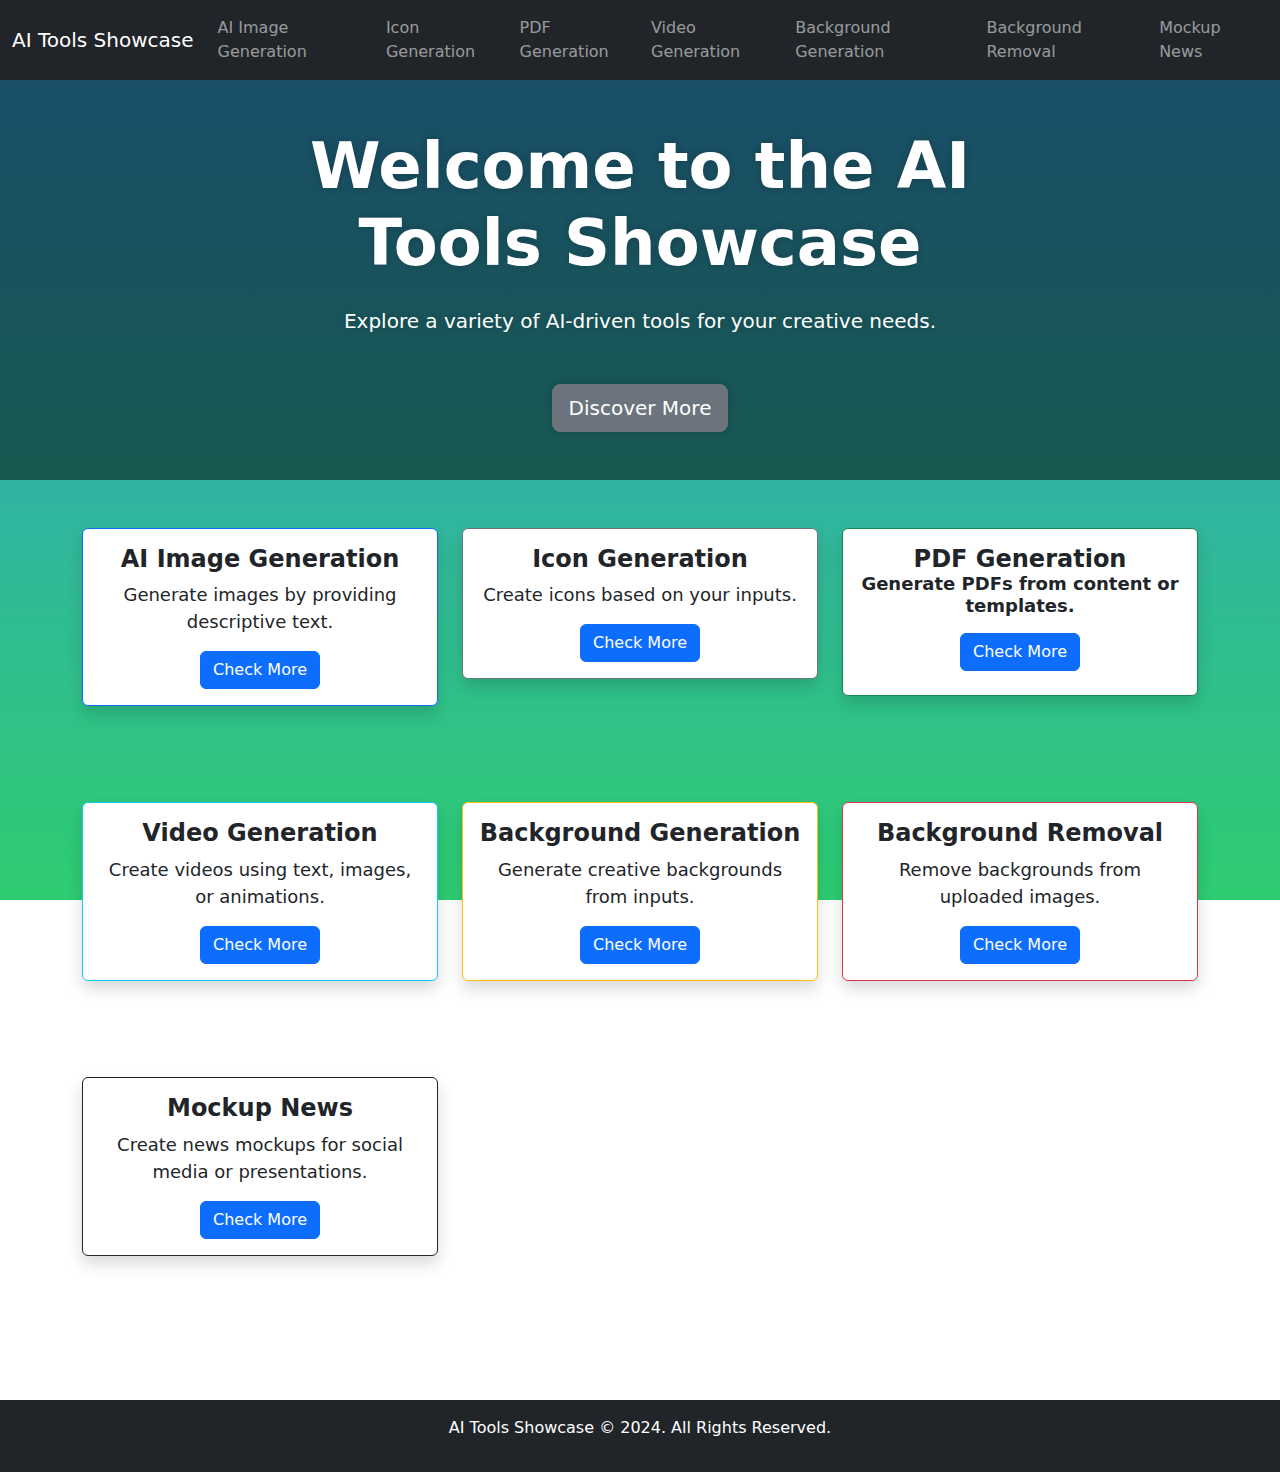
<file: index.html>
<!-- Main HTML File: index.html -->
<!DOCTYPE html>
<html lang="en">
<head>
    <meta charset="UTF-8">
    <meta name="viewport" content="width=device-width, initial-scale=1.0">
    <title>AI Tools Showcase</title>
    <link href="https://cdn.jsdelivr.net/npm/bootstrap@5.3.0/dist/css/bootstrap.min.css" rel="stylesheet">
    <link rel="stylesheet" href="styles.css">
    <style>
        body {
            background-image: linear-gradient(to bottom, #3498db, #2ecc71);
            background-attachment: fixed;
            background-size: 100% 100%;
        }
        .card {
            transition: transform 0.5s;
        }
        .card:hover {
            transform: scale(1.05);
            box-shadow: 0 0 10px rgba(0, 0, 0, 0.2);
        }
        .card-title {
            font-weight: bold;
            font-size: 24px;
        }
        .card-text {
            font-size: 18px;
        }
    </style>
</head>
<body>
    <!-- Navbar -->
    <nav class="navbar navbar-expand-lg navbar-dark bg-dark">
        <div class="container-fluid">
            <a class="navbar-brand" href="index.html">AI Tools Showcase</a>
            <button class="navbar-toggler" type="button" data-bs-toggle="collapse" data-bs-target="#navbarNav" aria-controls="navbarNav" aria-expanded="false" aria-label="Toggle navigation">
                <span class="navbar-toggler-icon"></span>
            </button>
            <div class="collapse navbar-collapse" id="navbarNav">
                <ul class="navbar-nav ms-auto">
                    <li class="nav-item">
                        <a class="nav-link" href="image-gen.html">AI Image Generation</a>
                    </li>
                    <li class="nav-item">
                        <a class="nav-link" href="icon-gen.html">Icon Generation</a>
                    </li>
                    <li class="nav-item">
                        <a class="nav-link" href="pdf-gen.html">PDF Generation</a>
                    </li>
                    <li class="nav-item">
                        <a class="nav-link" href="video-gen.html">Video Generation</a>
                    </li>
                    <li class="nav-item">
                        <a class="nav-link" href="bg-gen.html">Background Generation</a>
                    </li>
                    <li class="nav-item">
                        <a class="nav-link" href="bg-removal.html">Background Removal</a>
                    </li>
                    <li class="nav-item">
                        <a class="nav-link" href="news-mockup.html">Mockup News</a>
                    </li>
                </ul>
            </div>
        </div>
    </nav>

    <!-- Hero Section -->
<header class="bg-primary text-white text-center py-5">
    <div class="container">
        <div class="row justify-content-center">
            <div class="col-md-8">
                <h1 class="display-3 fw-bold mb-4">Welcome to the AI Tools Showcase</h1>
                <p class="lead mb-5">Explore a variety of AI-driven tools for your creative needs.</p>
                <button class="btn btn-secondary btn-lg" onclick="window.scrollTo(0, 500)">Discover More</button>
            </div>
        </div>
    </div>
    <div class="overlay"></div>
</header>

    <!-- Main Content -->
    <div class="container my-5">
        <div class="row">
            <!-- AI Image Generation Section -->
            <section id="imageGen" class="col-md-4 mb-5">
                <div class="card border border-primary shadow p-3 mb-5 bg-body rounded">
                    <h2 class="card-title text-center">AI Image Generation</h2>
                    <p class="card-text text-center">Generate images by providing descriptive text.</p>
                    <div class="text-center">
                        <button class="btn btn-primary" onclick="redirect('image-gen.html')">Check More</button>
                    </div>
                </div>
            </section>

            <!-- Icon Generation Section -->
            <section id="iconGen" class="col-md-4 mb-5">
                <div class="card border border-secondary shadow p-3 mb-5 bg-body rounded">
                    <h2 class="card-title text-center">Icon Generation</h2>
                    <p class="card-text text-center">Create icons based on your inputs.</p>
                    <div class="text-center">
                        <button class="btn btn-primary" onclick="redirect('icon-gen.html')">Check More</button>
                    </div>
                </div>
            </section>

            <!-- PDF Generation Section -->
            <section id="pdfGen" class="col-md-4 mb-5">
                <div class="card border border-success shadow p-3 mb-5 bg-body rounded">
                    <h2 class="card-title text-center">PDF Generation</h 2>
                    <p class="card-text text-center">Generate PDFs from content or templates.</p>
                    <div class="text-center">
                        <button class="btn btn-primary" onclick="redirect('pdf-gen.html')">Check More</button>
                    </div>
                </div>
            </section>

            <!-- Video Generation Section -->
            <section id="videoGen" class="col-md-4 mb-5">
                <div class="card border border-info shadow p-3 mb-5 bg-body rounded">
                    <h2 class="card-title text-center">Video Generation</h2>
                    <p class="card-text text-center">Create videos using text, images, or animations.</p>
                    <div class="text-center">
                        <button class="btn btn-primary" onclick="redirect('video-gen.html')">Check More</button>
                    </div>
                </div>
            </section>

            <!-- Background Generation Section -->
            <section id="bgGen" class="col-md-4 mb-5">
                <div class="card border border-warning shadow p-3 mb-5 bg-body rounded">
                    <h2 class="card-title text-center">Background Generation</h2>
                    <p class="card-text text-center">Generate creative backgrounds from inputs.</p>
                    <div class="text-center">
                        <button class="btn btn-primary" onclick="redirect('bg-gen.html')">Check More</button>
                    </div>
                </div>
            </section>

            <!-- Background Removal Section -->
            <section id="bgRemoval" class="col-md-4 mb-5">
                <div class="card border border-danger shadow p-3 mb-5 bg-body rounded">
                    <h2 class="card-title text-center">Background Removal</h2>
                    <p class="card-text text-center">Remove backgrounds from uploaded images.</p>
                    <div class="text-center">
                        <button class="btn btn-primary" onclick="redirect('bg-removal.html')">Check More</button>
                    </div>
                </div>
            </section>

            <!-- Mockup News Section -->
            <section id="newsMockup" class="col-md-4 mb-5">
                <div class="card border border-dark shadow p-3 mb-5 bg-body rounded">
                    <h2 class="card-title text-center">Mockup News</h2>
                    <p class="card-text text-center">Create news mockups for social media or presentations.</p>
                    <div class="text-center">
                        <button class="btn btn-primary" onclick="redirect('news-mockup.html')">Check More</button>
                    </div>
                </div>
            </section>
        </div>
    </div>

    <!-- Footer -->
    <footer class="bg-dark text-white text-center py-3">
        <p>AI Tools Showcase &copy; 2024. All Rights Reserved.</p>
    </footer>

    <script src="https://cdn.jsdelivr.net/npm/bootstrap@5.3.0/dist/js/bootstrap.bundle.min.js"></script>
    <script>
        function redirect(url) {
            window.location.href = url;
        }
    </script>
</body>
</html>
</file>
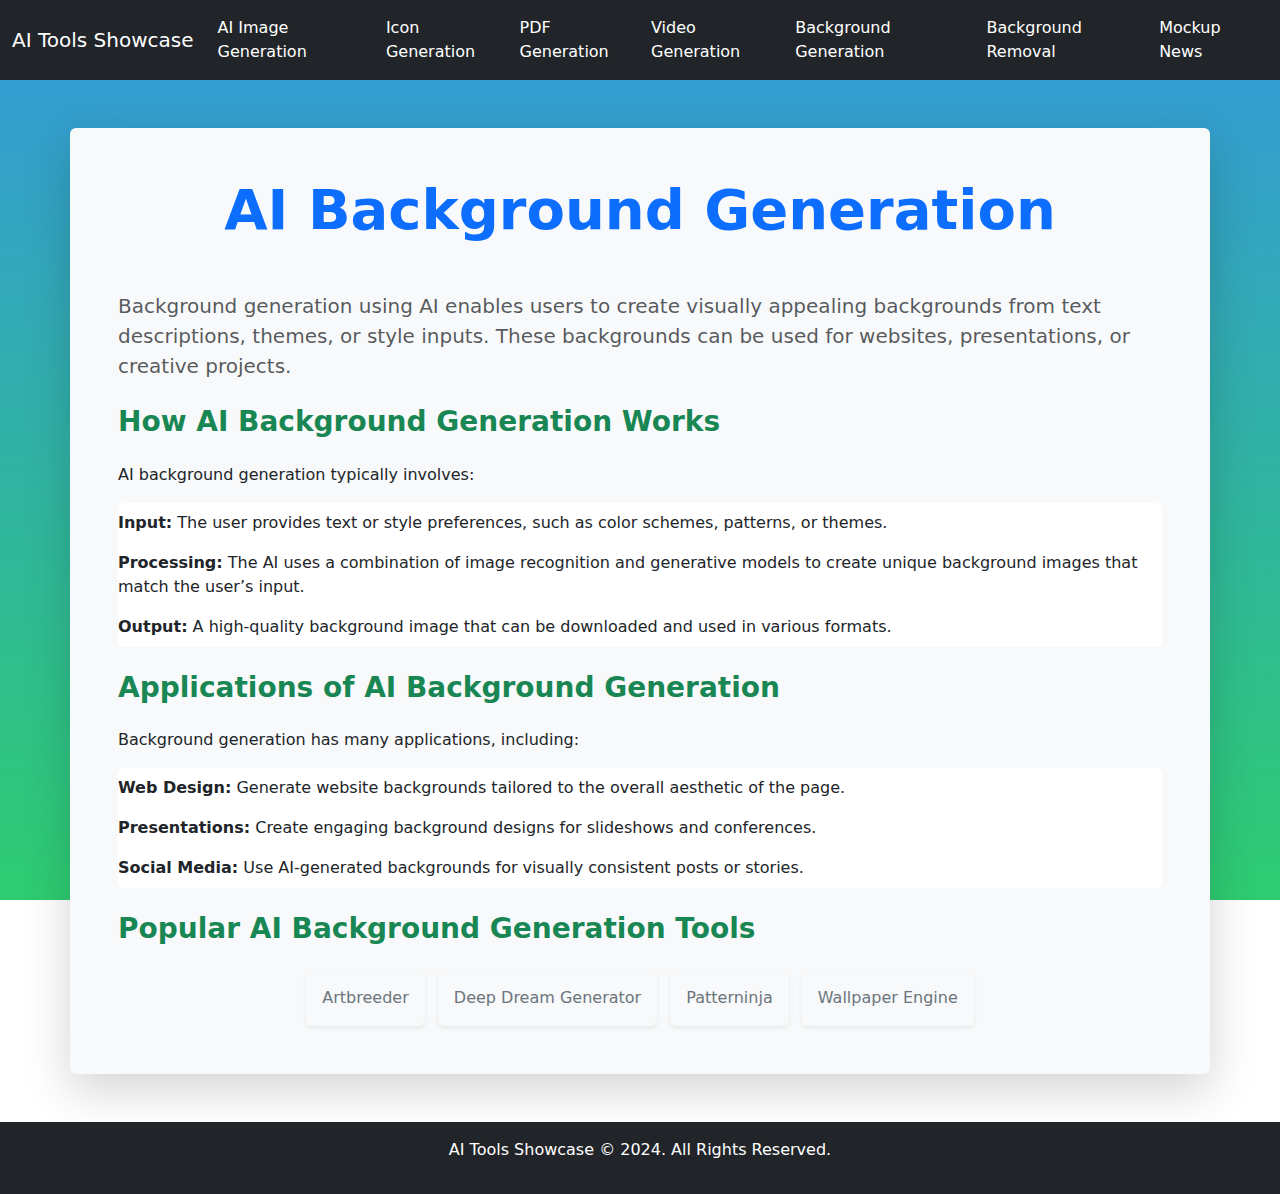
<file: bg-gen.html>
<!-- Background Generation: bg-gen.html -->
<!DOCTYPE html>
<html lang="en">
<head>
    <meta charset="UTF-8">
    <meta name="viewport" content="width=device-width, initial-scale=1.0">
    <title>Background Generation</title>
    <link href="https://cdn.jsdelivr.net/npm/bootstrap@5.3.0/dist/css/bootstrap.min.css" rel="stylesheet">
    <link rel="stylesheet" href="styles.css">
    <style>
        body {
            background-image: linear-gradient(to bottom, #3498db, #2ecc71);
            background-attachment: fixed;
            background-size: 100% 100%;
        }
        .navbar {
            background-color: #3498db;
        }
        .navbar-brand {
            color: #fff;
        }
        .navbar-brand:hover {
            color: #2ecc71;
        }
        .nav-link {
            color: #fff;
        }
        .nav-link:hover {
            color: #2ecc71;
        }
        .navbar-toggler-icon {
            background-image: url("data:image/svg+xml,%3csvg xmlns='http://www.w3.org/2000/svg' viewBox='0 0 30 30'%3e%3cpath stroke='rgba%28255, 255, 255, 0.55%29' stroke-linecap='round' stroke-miterlimit='10' stroke-width='2' d='M4 7h22M4 15h22M4 23h22'/%3e%3c/svg%3e");
        }
        footer {
            background-color: #3498db;
            color: #fff;
        }
    </style>
</head>
<body>
    <!-- Navbar -->
    <nav class="navbar navbar-expand-lg navbar-dark bg-dark">
        <div class="container-fluid">
            <a class="navbar-brand" href="index.html">AI Tools Showcase</a>
            <button class="navbar-toggler" type="button" data-bs-toggle="collapse" data-bs-target="#navbarNav" aria-controls="navbarNav" aria-expanded="false" aria-label="Toggle navigation">
                <span class="navbar-toggler-icon"></span>
            </button>
            <div class="collapse navbar-collapse" id="navbarNav">
                <ul class="navbar-nav ms-auto">
                    <li class="nav-item">
                        <a class="nav-link" href="image-gen.html">AI Image Generation</a>
                    </li>
                    <li class="nav-item">
                        <a class="nav-link" href="icon-gen.html">Icon Generation</a>
                    </li>
                    <li class="nav-item">
                        <a class="nav-link" href="pdf-gen.html">PDF Generation</a>
                    </li>
                    <li class="nav-item">
                        <a class="nav-link" href="video-gen.html">Video Generation</a>
                    </li>
                    <li class="nav-item">
                        <a class="nav-link" href="bg-gen.html">Background Generation</a>
                    </li>
                    <li class="nav-item">
                        <a class="nav-link" href="bg-removal.html">Background Removal</a>
                    </li>
                    <li class="nav-item">
                        <a class="nav-link" href="news-mockup.html">Mockup News</a>
                    </li>
                </ul>
            </div>
        </div>
    </nav>

   <!-- Content Section -->
<section class="container my-5 p-5 bg-light rounded shadow-lg animated-section">
    <h2 class="text-center text-primary fw-bold display-4 mb-5 fade-in">AI Background Generation</h2>

    <p class="lead text-muted mb-4 slide-up">Background generation using AI enables users to create visually appealing backgrounds from text descriptions, themes, or style inputs. These backgrounds can be used for websites, presentations, or creative projects.</p>

    <h3 class="text-success fw-bold mb-4 zoom-in">How AI Background Generation Works</h3>
    <p class="mb-3 text-dark slide-up">AI background generation typically involves:</p>
    <ul class="list-group mb-4 slide-up">
        <li class="list-group-item border-0 ps-0"><strong>Input:</strong> The user provides text or style preferences, such as color schemes, patterns, or themes.</li>
        <li class="list-group-item border-0 ps-0"><strong>Processing:</strong> The AI uses a combination of image recognition and generative models to create unique background images that match the user’s input.</li>
        <li class="list-group-item border-0 ps-0"><strong>Output:</strong> A high-quality background image that can be downloaded and used in various formats.</li>
    </ul>

    <h3 class="text-success fw-bold mb-4 zoom-in">Applications of AI Background Generation</h3>
    <p class="mb-3 text-dark slide-up">Background generation has many applications, including:</p>
    <ul class="list-group mb-4 slide-up">
        <li class="list-group-item border-0 ps-0"><strong>Web Design:</strong> Generate website backgrounds tailored to the overall aesthetic of the page.</li>
        <li class="list-group-item border-0 ps-0"><strong>Presentations:</strong> Create engaging background designs for slideshows and conferences.</li>
        <li class="list-group-item border-0 ps-0"><strong>Social Media:</strong> Use AI-generated backgrounds for visually consistent posts or stories.</li>
    </ul>

    <h3 class="text-success fw-bold mb-4 zoom-in">Popular AI Background Generation Tools</h3>
    <ul class="list-inline mb-0 text-center fade-in">
        <li class="list-inline-item bg-light text-secondary p-3 rounded shadow-sm tool-badge">Artbreeder</li>
        <li class="list-inline-item bg-light text-secondary p-3 rounded shadow-sm tool-badge">Deep Dream Generator</li>
        <li class="list-inline-item bg-light text-secondary p-3 rounded shadow-sm tool-badge">Patterninja</li>
        <li class="list-inline-item bg-light text-secondary p-3 rounded shadow-sm tool-badge">Wallpaper Engine</li>
    </ul>
</section>


    <!-- Footer -->
    <footer class="bg-dark text-white text-center py-3">
        <p>AI Tools Showcase &copy; 2024. All Rights Reserved.</p>
    </footer>

    <script src="https://cdn.jsdelivr.net/npm/bootstrap@5.3.0/dist/js/bootstrap.bundle.min.js"></script>
</body>
</html>
</file>
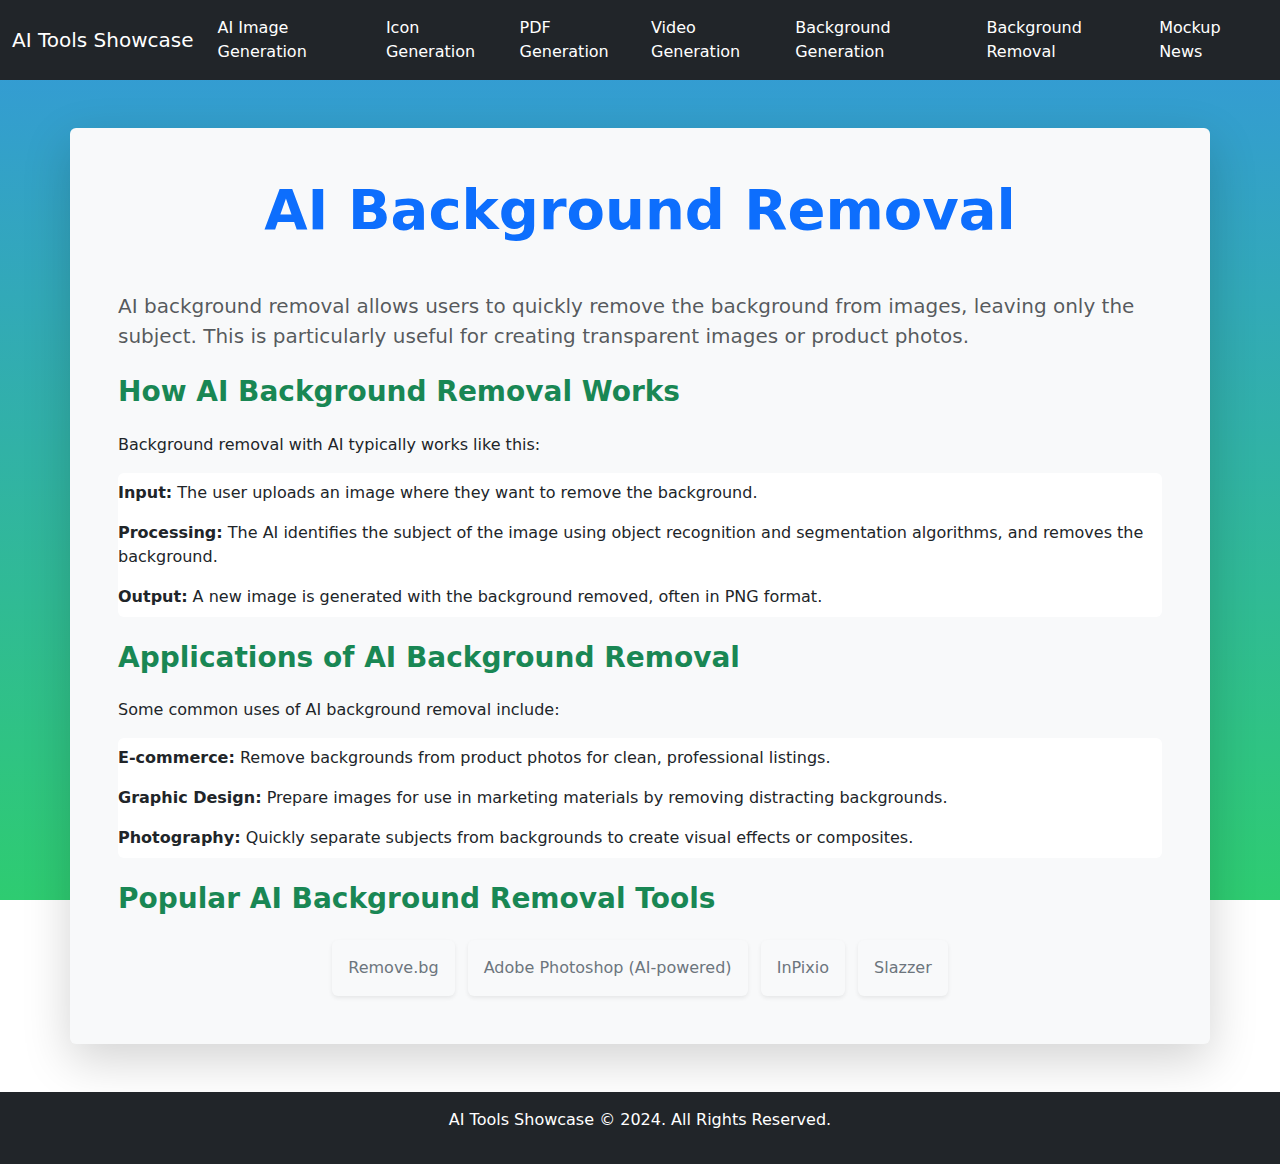
<file: bg-removal.html>
<!-- Background Removal: bg-removal.html -->
<!DOCTYPE html>
<html lang="en">
<head>
    <meta charset="UTF-8">
    <meta name="viewport" content="width=device-width, initial-scale=1.0">
    <title>Background Removal</title>
    <link href="https://cdn.jsdelivr.net/npm/bootstrap@5.3.0/dist/css/bootstrap.min.css" rel="stylesheet">
    <link rel="stylesheet" href="styles.css">
    <style>
        body {
            background-image: linear-gradient(to bottom, #3498db, #2ecc71);
            background-attachment: fixed;
            background-size: 100% 100%;
        }
        .navbar {
            background-color: #3498db;
        }
        .navbar-brand {
            color: #fff;
        }
        .navbar-brand:hover {
            color: #2ecc71;
        }
        .nav-link {
            color: #fff;
        }
        .nav-link:hover {
            color: #2ecc71;
        }
        .navbar-toggler-icon {
            background-image: url("data:image/svg+xml,%3csvg xmlns='http://www.w3.org/2000/svg' viewBox='0 0 30 30'%3e%3cpath stroke='rgba%28255, 255, 255, 0.55%29' stroke-linecap='round' stroke-miterlimit='10' stroke-width='2' d='M4 7h22M4 15h22M4 23h22'/%3e%3c/svg%3e");
        }
        footer {
            background-color: #3498db;
            color: #fff;
        }
    </style>
</head>
<body>
    <!-- Navbar -->
    <nav class="navbar navbar-expand-lg navbar-dark bg-dark">
        <div class="container-fluid">
            <a class="navbar-brand" href="index.html">AI Tools Showcase</a>
            <button class="navbar-toggler" type="button" data-bs-toggle="collapse" data-bs-target="#navbarNav" aria-controls="navbarNav" aria-expanded="false" aria-label="Toggle navigation">
                <span class="navbar-toggler-icon"></span>
            </button>
            <div class="collapse navbar-collapse" id="navbarNav">
                <ul class="navbar-nav ms-auto">
                    <li class="nav-item">
                        <a class="nav-link" href="image-gen.html">AI Image Generation</a>
                    </li>
                    <li class="nav-item">
                        <a class="nav-link" href="icon-gen.html">Icon Generation</a>
                    </li>
                    <li class="nav-item">
                        <a class="nav-link" href="pdf-gen.html">PDF Generation</a>
                    </li>
                    <li class="nav-item">
                        <a class="nav-link" href="video-gen.html">Video Generation</a>
                    </li>
                    <li class="nav-item">
                        <a class="nav-link" href="bg-gen.html">Background Generation</a>
                    </li>
                    <li class="nav-item">
                        <a class="nav-link" href="bg-removal.html">Background Removal</a>
                    </li>
                    <li class="nav-item">
                        <a class="nav-link" href="news-mockup.html">Mockup News</a>
                    </li>
                </ul>
            </div>
        </div>
    </nav>

<!-- Content Section -->
<section class="container my-5 p-5 bg-light rounded shadow-lg animated-section">
    <h2 class="text-center text-primary fw-bold display-4 mb-5 fade-in">AI Background Removal</h2>

    <p class="lead text-muted mb-4 slide-up">AI background removal allows users to quickly remove the background from images, leaving only the subject. This is particularly useful for creating transparent images or product photos.</p>

    <h3 class="text-success fw-bold mb-4 zoom-in">How AI Background Removal Works</h3>
    <p class="mb-3 text-dark slide-up">Background removal with AI typically works like this:</p>
    <ul class="list-group mb-4 slide-up">
        <li class="list-group-item border-0 ps-0"><strong>Input:</strong> The user uploads an image where they want to remove the background.</li>
        <li class="list-group-item border-0 ps-0"><strong>Processing:</strong> The AI identifies the subject of the image using object recognition and segmentation algorithms, and removes the background.</li>
        <li class="list-group-item border-0 ps-0"><strong>Output:</strong> A new image is generated with the background removed, often in PNG format.</li>
    </ul>

    <h3 class="text-success fw-bold mb-4 zoom-in">Applications of AI Background Removal</h3>
    <p class="mb-3 text-dark slide-up">Some common uses of AI background removal include:</p>
    <ul class="list-group mb-4 slide-up">
        <li class="list-group-item border-0 ps-0"><strong>E-commerce:</strong> Remove backgrounds from product photos for clean, professional listings.</li>
        <li class="list-group-item border-0 ps-0"><strong>Graphic Design:</strong> Prepare images for use in marketing materials by removing distracting backgrounds.</li>
        <li class="list-group-item border-0 ps-0"><strong>Photography:</strong> Quickly separate subjects from backgrounds to create visual effects or composites.</li>
    </ul>

    <h3 class="text-success fw-bold mb-4 zoom-in">Popular AI Background Removal Tools</h3>
    <ul class="list-inline mb-0 text-center fade-in">
        <li class="list-inline-item bg-light text-secondary p-3 rounded shadow-sm tool-badge">Remove.bg</li>
        <li class="list-inline-item bg-light text-secondary p-3 rounded shadow-sm tool-badge">Adobe Photoshop (AI-powered)</li>
        <li class="list-inline-item bg-light text-secondary p-3 rounded shadow-sm tool-badge">InPixio</li>
        <li class="list-inline-item bg-light text-secondary p-3 rounded shadow-sm tool-badge">Slazzer</li>
    </ul>
</section>

    <!-- Footer -->
    <footer class="bg-dark text-white text-center py-3">
        <p>AI Tools Showcase &copy; 2024. All Rights Reserved.</p>
    </footer>

    <script src="https://cdn.jsdelivr.net/npm/bootstrap@5.3.0/dist/js/bootstrap.bundle.min.js"></script>
</body>
</html>
</file>
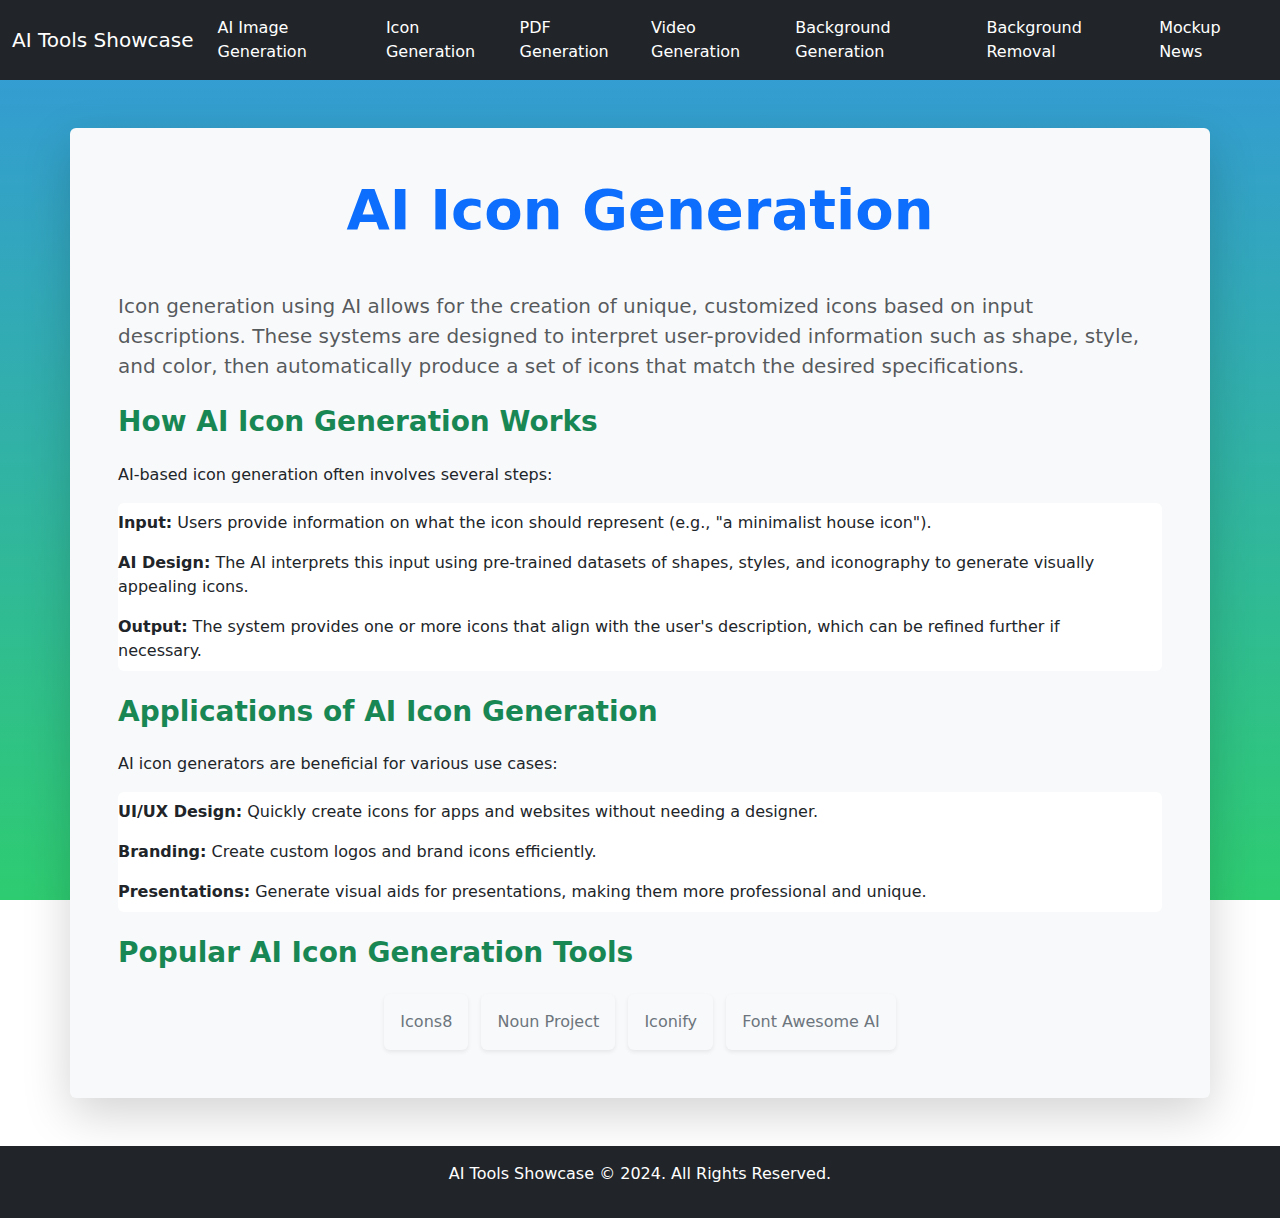
<file: icon-gen.html>
<!-- Icon Generation: icon-gen.html -->
<!DOCTYPE html>
<html lang="en">
<head>
    <meta charset="UTF-8">
    <meta name="viewport" content="width=device-width, initial-scale=1.0">
    <title>Icon Generation</title>
    <link href="https://cdn.jsdelivr.net/npm/bootstrap@5.3.0/dist/css/bootstrap.min.css" rel="stylesheet">
    <link rel="stylesheet" href="styles.css">
    <style>
        body {
            background-image: linear-gradient(to bottom, #3498db, #2ecc71);
            background-attachment: fixed;
            background-size: 100% 100%;
        }
        .navbar {
            background-color: #3498db;
        }
        .navbar-brand {
            color: #fff;
        }
        .navbar-brand:hover {
            color: #2ecc71;
        }
        .nav-link {
            color: #fff;
        }
        .nav-link:hover {
            color: #2ecc71;
        }
        .navbar-toggler-icon {
            background-image: url("data:image/svg+xml,%3csvg xmlns='http://www.w3.org/2000/svg' viewBox='0 0 30 30'%3e%3cpath stroke='rgba%28255, 255, 255, 0.55%29' stroke-linecap='round' stroke-miterlimit='10' stroke-width='2' d='M4 7h22M4 15h22M4 23h22'/%3e%3c/svg%3e");
        }
        footer {
            background-color: #3498db;
            color: #fff;
        }
    </style>
</head>
<body>
    <!-- Navbar -->
    <nav class="navbar navbar-expand-lg navbar-dark bg-dark">
        <div class="container-fluid">
            <a class="navbar-brand" href="index.html">AI Tools Showcase</a>
            <button class="navbar-toggler" type="button" data-bs-toggle="collapse" data-bs-target="#navbarNav" aria-controls="navbarNav" aria-expanded="false" aria-label="Toggle navigation">
                <span class="navbar-toggler-icon"></span>
            </button>
            <div class="collapse navbar-collapse" id="navbarNav">
                <ul class="navbar-nav ms-auto">
                    <li class="nav-item">
                        <a class="nav-link" href="image-gen.html">AI Image Generation</a>
                    </li>
                    <li class="nav-item">
                        <a class="nav-link" href="icon-gen.html">Icon Generation</a>
                    </li>
                    <li class="nav-item">
                        <a class="nav-link" href="pdf-gen.html">PDF Generation</a>
                    </li>
                    <li class="nav-item">
                        <a class="nav-link" href="video-gen.html">Video Generation</a>
                    </li>
                    <li class="nav-item">
                        <a class="nav-link" href="bg-gen.html">Background Generation</a>
                    </li>
                    <li class="nav-item">
                        <a class="nav-link" href="bg-removal.html">Background Removal</a>
                    </li>
                    <li class="nav-item">
                        <a class="nav-link" href="news-mockup.html">Mockup News</a>
                    </li>
                </ul>
            </div>
        </div>
    </nav>

  <!-- Content Section -->
<section class="container my-5 p-5 bg-light rounded shadow-lg animated-section">
    <h2 class="text-center text-primary fw-bold display-4 mb-5 fade-in">AI Icon Generation</h2>
    
    <p class="lead text-muted mb-4 slide-up">Icon generation using AI allows for the creation of unique, customized icons based on input descriptions. These systems are designed to interpret user-provided information such as shape, style, and color, then automatically produce a set of icons that match the desired specifications.</p>

    <h3 class="text-success fw-bold mb-4 zoom-in">How AI Icon Generation Works</h3>
    <p class="mb-3 text-dark slide-up">AI-based icon generation often involves several steps:</p>
    <ul class="list-group mb-4 slide-up">
        <li class="list-group-item border-0 ps-0"><strong>Input:</strong> Users provide information on what the icon should represent (e.g., "a minimalist house icon").</li>
        <li class="list-group-item border-0 ps-0"><strong>AI Design:</strong> The AI interprets this input using pre-trained datasets of shapes, styles, and iconography to generate visually appealing icons.</li>
        <li class="list-group-item border-0 ps-0"><strong>Output:</strong> The system provides one or more icons that align with the user's description, which can be refined further if necessary.</li>
    </ul>

    <h3 class="text-success fw-bold mb-4 zoom-in">Applications of AI Icon Generation</h3>
    <p class="mb-3 text-dark slide-up">AI icon generators are beneficial for various use cases:</p>
    <ul class="list-group mb-4 slide-up">
        <li class="list-group-item border-0 ps-0"><strong>UI/UX Design:</strong> Quickly create icons for apps and websites without needing a designer.</li>
        <li class="list-group-item border-0 ps-0"><strong>Branding:</strong> Create custom logos and brand icons efficiently.</li>
        <li class="list-group-item border-0 ps-0"><strong>Presentations:</strong> Generate visual aids for presentations, making them more professional and unique.</li>
    </ul>

    <h3 class="text-success fw-bold mb-4 zoom-in">Popular AI Icon Generation Tools</h3>
    <ul class="list-inline mb-0 text-center fade-in">
        <li class="list-inline-item bg-light text-secondary p-3 rounded shadow-sm tool-badge">Icons8</li>
        <li class="list-inline-item bg-light text-secondary p-3 rounded shadow-sm tool-badge">Noun Project</li>
        <li class="list-inline-item bg-light text-secondary p-3 rounded shadow-sm tool-badge">Iconify</li>
        <li class="list-inline-item bg-light text-secondary p-3 rounded shadow-sm tool-badge">Font Awesome AI</li>
    </ul>
</section>


    <!-- Footer -->
    <footer class="bg-dark text-white text-center py-3">
        <p>AI Tools Showcase &copy; 2024. All Rights Reserved.</p>
    </footer>

    <script src="https://cdn.jsdelivr.net/npm/bootstrap@5.3.0/dist/js/bootstrap.bundle.min.js"></script>
</body>
</html>
</file>
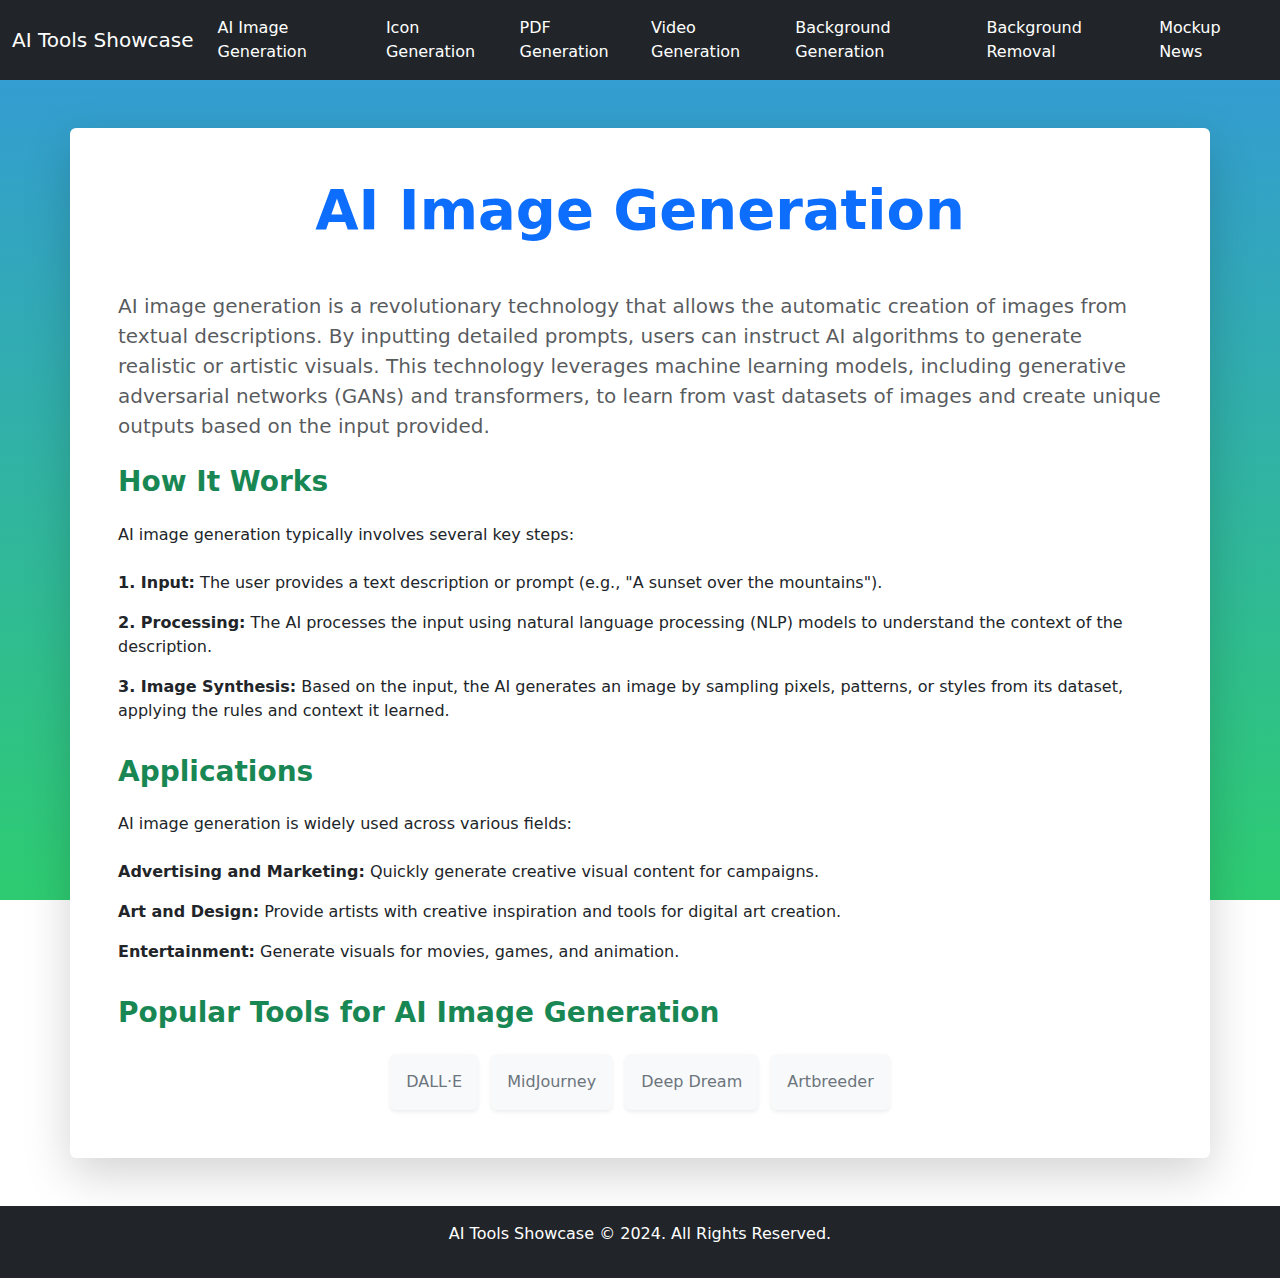
<file: image-gen.html>
<!-- AI Image Generation: image-gen.html -->
<!DOCTYPE html>
<html lang="en">
<head>
    <meta charset="UTF-8">
    <meta name="viewport" content="width=device-width, initial-scale=1.0">
    <title>AI Image Generation</title>
    <link href="https://cdn.jsdelivr.net/npm/bootstrap@5.3.0/dist/css/bootstrap.min.css" rel="stylesheet">
    <link rel="stylesheet" href="styles.css">
    <style>
        body {
            background-image: linear-gradient(to bottom, #3498db, #2ecc71);
            background-attachment: fixed;
            background-size: 100% 100%;
        }
        .navbar {
            background-color: #3498db;
        }
        .navbar-brand {
            color: #fff;
        }
        .navbar-brand:hover {
            color: #2ecc71;
        }
        .nav-link {
            color: #fff;
        }
        .nav-link:hover {
            color: #2ecc71;
        }
        .navbar-toggler-icon {
            background-image: url("data:image/svg+xml,%3csvg xmlns='http://www.w3.org/2000/svg' viewBox='0 0 30 30'%3e%3cpath stroke='rgba%28255, 255, 255, 0.55%29' stroke-linecap='round' stroke-miterlimit='10' stroke-width='2' d='M4 7h22M4 15h22M4 23h22'/%3e%3c/svg%3e");
        }
        footer {
            background-color: #3498db;
            color: #fff;
        }
    </style>
</head>
<body>
    <!-- Navbar -->
    <nav class="navbar navbar-expand-lg navbar-dark bg-dark">
        <div class="container-fluid">
            <a class="navbar-brand" href="index.html">AI Tools Showcase</a>
            <button class="navbar-toggler" type="button" data-bs-toggle="collapse" data-bs-target="#navbarNav" aria-controls="navbarNav" aria-expanded="false" aria-label="Toggle navigation">
                <span class="navbar-toggler-icon"></span>
            </button>
            <div class="collapse navbar-collapse" id="navbarNav">
                <ul class="navbar-nav ms-auto">
                    <li class="nav-item">
                        <a class="nav-link" href="image-gen.html">AI Image Generation</a>
                    </li>
                    <li class="nav-item">
                        <a class="nav-link" href="icon-gen.html">Icon Generation</a>
                    </li>
                    <li class="nav-item">
                        <a class="nav-link" href="pdf-gen.html">PDF Generation</a>
                    </li>
                    <li class="nav-item">
                        <a class="nav-link" href="video-gen.html">Video Generation</a>
                    </li>
                    <li class="nav-item">
                        <a class="nav-link" href="bg-gen.html">Background Generation</a>
                    </li>
                    <li class="nav-item">
                        <a class="nav-link" href="bg-removal.html">Background Removal</a>
                    </li>
                    <li class="nav-item">
                        <a class="nav-link" href="news-mockup.html">Mockup News</a>
                    </li>
                </ul>
            </div>
        </div>
    </nav>

    <!-- Content Section -->
    <section class="container my-5 p-5 bg-white rounded shadow-lg animated-section">
        <h2 class="text-center text-primary fw-bold display-4 mb-5 fade-in">AI Image Generation</h2>
        
        <p class="lead text-muted mb-4 slide-up">AI image generation is a revolutionary technology that allows the automatic creation of images from textual descriptions. By inputting detailed prompts, users can instruct AI algorithms to generate realistic or artistic visuals. This technology leverages machine learning models, including generative adversarial networks (GANs) and transformers, to learn from vast datasets of images and create unique outputs based on the input provided.</p>

        <h3 class="text-success fw-bold mb-4 zoom-in">How It Works</h3>
        <p class="mb-3 text-dark slide-up">AI image generation typically involves several key steps:</p>
        <ul class="list-group mb-4 slide-up">
            <li class="list-group-item border-0 ps-0"><strong>1. Input:</strong> The user provides a text description or prompt (e.g., "A sunset over the mountains").</li>
            <li class="list-group-item border-0 ps-0"><strong>2. Processing:</strong> The AI processes the input using natural language processing (NLP) models to understand the context of the description.</li>
            <li class="list-group-item border-0 ps-0"><strong>3. Image Synthesis:</strong> Based on the input, the AI generates an image by sampling pixels, patterns, or styles from its dataset, applying the rules and context it learned.</li>
        </ul>

        <h3 class="text-success fw-bold mb-4 zoom-in">Applications</h3>
        <p class="mb-3 text-dark slide-up">AI image generation is widely used across various fields:</p>
        <ul class="list-group mb-4 slide-up">
            <li class="list-group-item border-0 ps-0"><strong>Advertising and Marketing:</strong> Quickly generate creative visual content for campaigns.</li>
            <li class="list-group-item border-0 ps-0"><strong>Art and Design:</strong> Provide artists with creative inspiration and tools for digital art creation.</li>
            <li class="list-group-item border-0 ps-0"><strong>Entertainment:</strong> Generate visuals for movies, games, and animation.</li>
        </ul>

        <h3 class="text-success fw-bold mb-4 zoom-in">Popular Tools for AI Image Generation</h3>
        <ul class="list-inline mb-0 text-center fade-in">
            <li class="list-inline-item bg-light text-secondary p-3 rounded shadow-sm tool-badge">DALL·E</li>
            <li class="list-inline-item bg-light text-secondary p-3 rounded shadow-sm tool-badge">MidJourney</li>
            <li class="list-inline-item bg-light text-secondary p-3 rounded shadow-sm tool-badge">Deep Dream</li>
            <li class="list-inline-item bg-light text-secondary p-3 rounded shadow-sm tool-badge">Artbreeder</li>
        </ul>
    </section>

    <!-- Footer -->
    <footer class="bg-dark text-white text-center py-3">
        <p>AI Tools Showcase &copy; 2024. All Rights Reserved.</p>
    </footer>

    <script src="https://cdn.jsdelivr.net/npm/bootstrap@5.3.0/dist/js/bootstrap.bundle.min.js"></script>
</body>
</html>
</file>
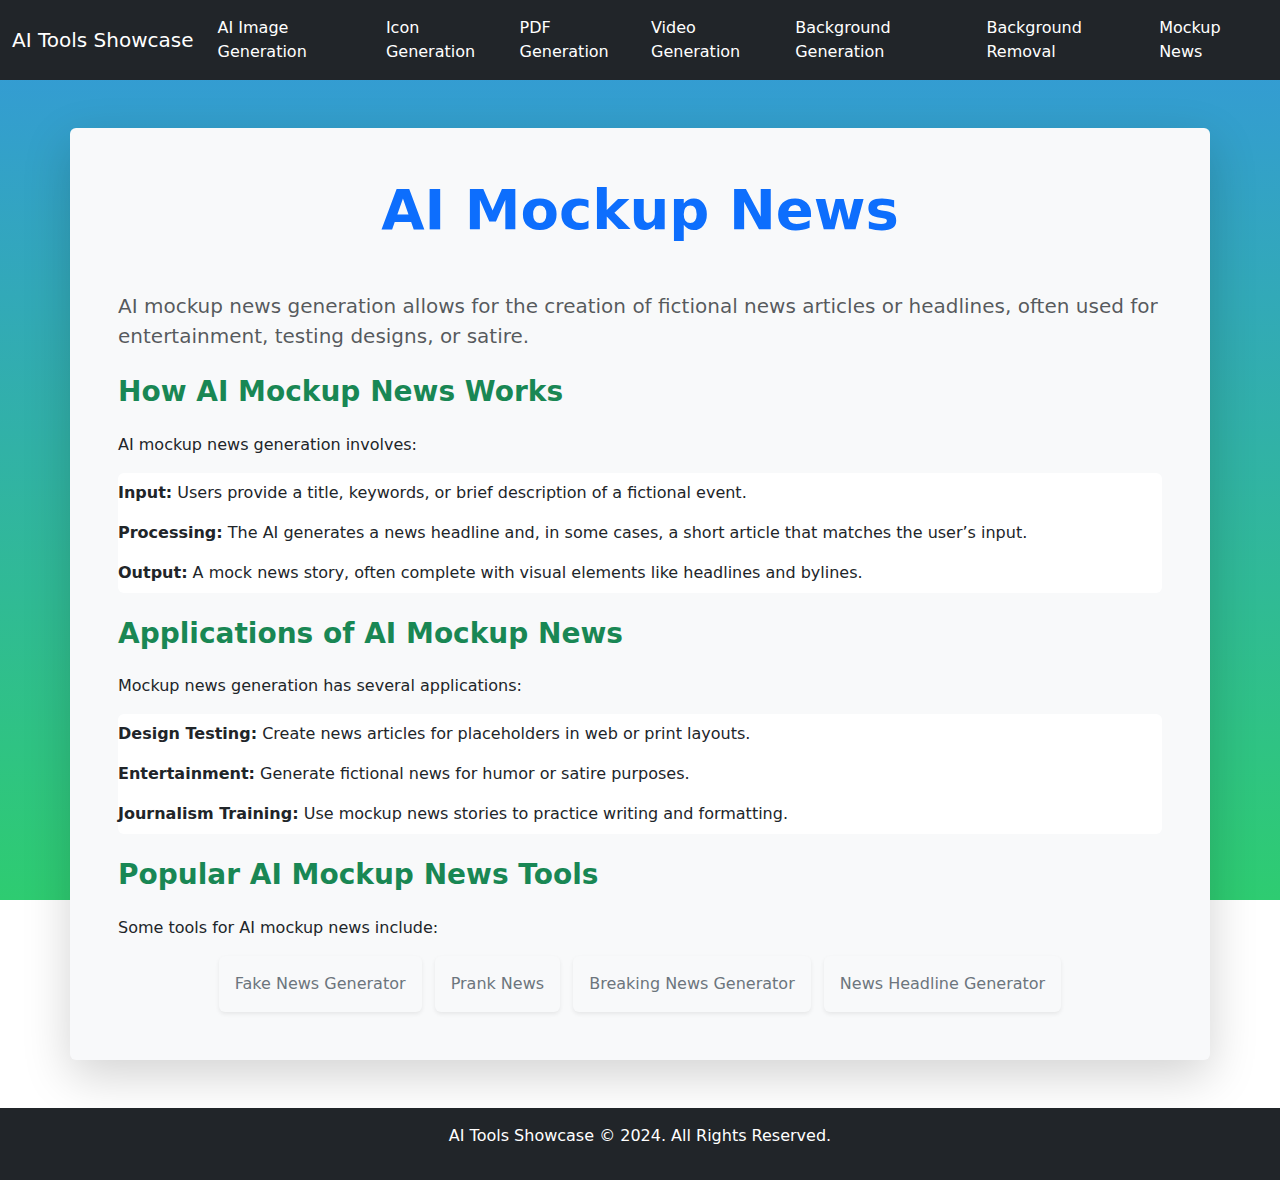
<file: news-mockup.html>
<!-- Mockup News: news-mockup.html -->
<!DOCTYPE html>
<html lang="en">
<head>
    <meta charset="UTF-8">
    <meta name="viewport" content="width=device-width, initial-scale=1.0">
    <title>Mockup News</title>
    <link href="https://cdn.jsdelivr.net/npm/bootstrap@5.3.0/dist/css/bootstrap.min.css" rel="stylesheet">
    <link rel="stylesheet" href="styles.css">
    <style>
        body {
            background-image: linear-gradient(to bottom, #3498db, #2ecc71);
            background-attachment: fixed;
            background-size: 100% 100%;
        }
        .navbar {
            background-color: #3498db;
        }
        .navbar-brand {
            color: #fff;
        }
        .navbar-brand:hover {
            color: #2ecc71;
        }
        .nav-link {
            color: #fff;
        }
        .nav-link:hover {
            color: #2ecc71;
        }
        .navbar-toggler-icon {
            background-image: url("data:image/svg+xml,%3csvg xmlns='http://www.w3.org/2000/svg' viewBox='0 0 30 30'%3e%3cpath stroke='rgba%28255, 255, 255, 0.55%29' stroke-linecap='round' stroke-miterlimit='10' stroke-width='2' d='M4 7h22M4 15h22M4 23h22'/%3e%3c/svg%3e");
        }
        footer {
            background-color: #3498db;
            color: #fff;
        }
    </style>
</head>
<body>
    <!-- Navbar -->
    <nav class="navbar navbar-expand-lg navbar-dark bg-dark">
        <div class="container-fluid">
            <a class="navbar-brand" href="index.html">AI Tools Showcase</a>
            <button class="navbar-toggler" type="button" data-bs-toggle="collapse" data-bs-target="#navbarNav" aria-controls="navbarNav" aria-expanded="false" aria-label="Toggle navigation">
                <span class="navbar-toggler-icon"></span>
            </button>
            <div class="collapse navbar-collapse" id="navbarNav">
                <ul class="navbar-nav ms-auto">
                    <li class="nav-item">
                        <a class="nav-link" href="image-gen.html">AI Image Generation</a>
                    </li>
                    <li class="nav-item">
                        <a class="nav-link" href="icon-gen.html">Icon Generation</a>
                    </li>
                    <li class="nav-item">
                        <a class="nav-link" href="pdf-gen.html">PDF Generation</a>
                    </li>
                    <li class="nav-item">
                        <a class="nav-link" href="video-gen.html">Video Generation</a>
                    </li>
                    <li class="nav-item">
                        <a class="nav-link" href="bg-gen.html">Background Generation</a>
                    </li>
                    <li class="nav-item">
                        <a class="nav-link" href="bg-removal.html">Background Removal</a>
                    </li>
                    <li class="nav-item">
                        <a class="nav-link" href="news-mockup.html">Mockup News</a>
                    </li>
                </ul>
            </div>
        </div>
    </nav>

  <!-- Content Section -->
<section class="container my-5 p-5 bg-light rounded shadow-lg animated-section">
    <h2 class="text-center text-primary fw-bold display-4 mb-5 fade-in">AI Mockup News</h2>

    <p class="lead text-muted mb-4 slide-up">AI mockup news generation allows for the creation of fictional news articles or headlines, often used for entertainment, testing designs, or satire.</p>

    <h3 class="text-success fw-bold mb-4 zoom-in">How AI Mockup News Works</h3>
    <p class="mb-3 text-dark slide-up">AI mockup news generation involves:</p>
    <ul class="list-group mb-4 slide-up">
        <li class="list-group-item border-0 ps-0"><strong>Input:</strong> Users provide a title, keywords, or brief description of a fictional event.</li>
        <li class="list-group-item border-0 ps-0"><strong>Processing:</strong> The AI generates a news headline and, in some cases, a short article that matches the user’s input.</li>
        <li class="list-group-item border-0 ps-0"><strong>Output:</strong> A mock news story, often complete with visual elements like headlines and bylines.</li>
    </ul>

    <h3 class="text-success fw-bold mb-4 zoom-in">Applications of AI Mockup News</h3>
    <p class="mb-3 text-dark slide-up">Mockup news generation has several applications:</p>
    <ul class="list-group mb-4 slide-up">
        <li class="list-group-item border-0 ps-0"><strong>Design Testing:</strong> Create news articles for placeholders in web or print layouts.</li>
        <li class="list-group-item border-0 ps-0"><strong>Entertainment:</strong> Generate fictional news for humor or satire purposes.</li>
        <li class="list-group-item border-0 ps-0"><strong>Journalism Training:</strong> Use mockup news stories to practice writing and formatting.</li>
    </ul>

    <h3 class="text-success fw-bold mb-4 zoom-in">Popular AI Mockup News Tools</h3>
    <p class="mb-3 text-dark slide-up">Some tools for AI mockup news include:</p>
    <ul class="list-inline mb-0 text-center fade-in">
        <li class="list-inline-item bg-light text-secondary p-3 rounded shadow-sm tool-badge">Fake News Generator</li>
        <li class="list-inline-item bg-light text-secondary p-3 rounded shadow-sm tool-badge">Prank News</li>
        <li class="list-inline-item bg-light text-secondary p-3 rounded shadow-sm tool-badge">Breaking News Generator</li>
        <li class="list-inline-item bg-light text-secondary p-3 rounded shadow-sm tool-badge">News Headline Generator</li>
    </ul>
</section>


    <!-- Footer -->
    <footer class="bg-dark text-white text-center py-3">
        <p>AI Tools Showcase &copy; 2024. All Rights Reserved.</p>
    </footer>

    <script src="https://cdn.jsdelivr.net/npm/bootstrap@5.3.0/dist/js/bootstrap.bundle.min.js"></script>
</body>
</html>
</file>
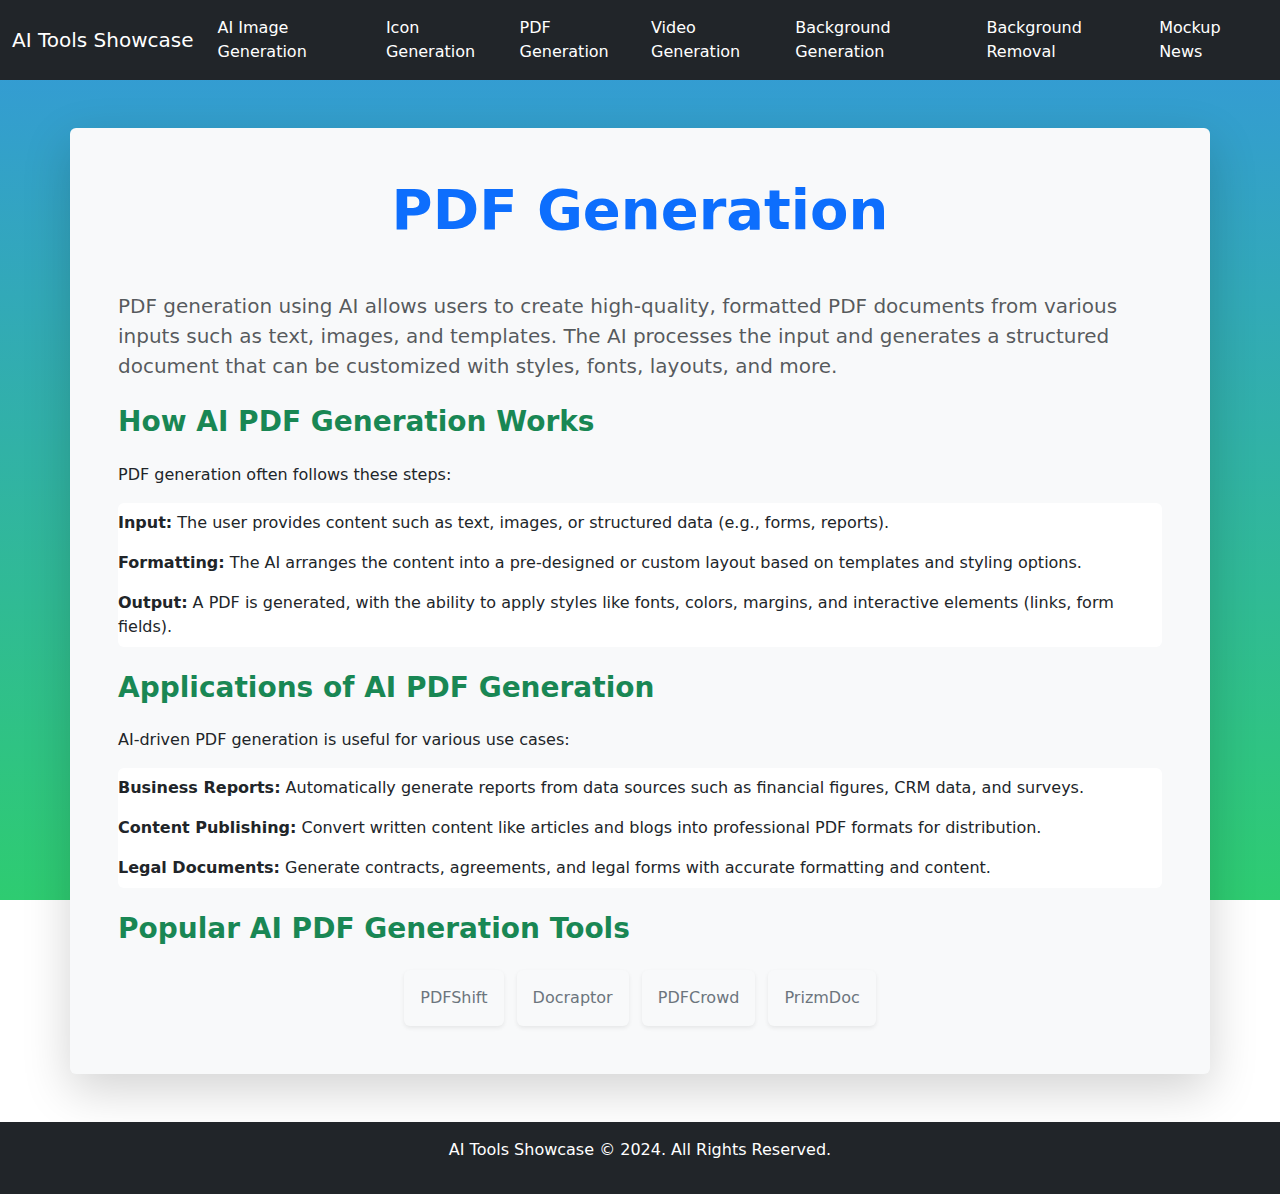
<file: pdf-gen.html>
<!-- PDF Generation: pdf-gen.html -->
<!DOCTYPE html>
<html lang="en">
<head>
    <meta charset="UTF-8">
    <meta name="viewport" content="width=device-width, initial-scale=1.0">
    <title>PDF Generation</title>
    <link href="https://cdn.jsdelivr.net/npm/bootstrap@5.3.0/dist/css/bootstrap.min.css" rel="stylesheet">
    <link rel="stylesheet" href="styles.css">
    <style>
        body {
            background-image: linear-gradient(to bottom, #3498db, #2ecc71);
            background-attachment: fixed;
            background-size: 100% 100%;
        }
        .navbar {
            background-color: #3498db;
        }
        .navbar-brand {
            color: #fff;
        }
        .navbar-brand:hover {
            color: #2ecc71;
        }
        .nav-link {
            color: #fff;
        }
        .nav-link:hover {
            color: #2ecc71;
        }
        .navbar-toggler-icon {
            background-image: url("data:image/svg+xml,%3csvg xmlns='http://www.w3.org/2000/svg' viewBox='0 0 30 30'%3e%3cpath stroke='rgba%28255, 255, 255, 0.55%29' stroke-linecap='round' stroke-miterlimit='10' stroke-width='2' d='M4 7h22M4 15h22M4 23h22'/%3e%3c/svg%3e");
        }
        footer {
            background-color: #3498db;
            color: #fff;
        }
    </style>
</head>
<body>
    <!-- Navbar -->
    <nav class="navbar navbar-expand-lg navbar-dark bg-dark">
        <div class="container-fluid">
            <a class="navbar-brand" href="index.html">AI Tools Showcase</a>
            <button class="navbar-toggler" type="button" data-bs-toggle="collapse" data-bs-target="#navbarNav" aria-controls="navbarNav" aria-expanded="false" aria-label="Toggle navigation">
                <span class="navbar-toggler-icon"></span>
            </button>
            <div class="collapse navbar-collapse" id="navbarNav">
                <ul class="navbar-nav ms-auto">
                    <li class="nav-item">
                        <a class="nav-link" href="image-gen.html">AI Image Generation</a>
                    </li>
                    <li class="nav-item">
                        <a class="nav-link" href="icon-gen.html">Icon Generation</a>
                    </li>
                    <li class="nav-item">
                        <a class="nav-link" href="pdf-gen.html">PDF Generation</a>
                    </li>
                    <li class="nav-item">
                        <a class="nav-link" href="video-gen.html">Video Generation</a>
                    </li>
                    <li class="nav-item">
                        <a class="nav-link" href="bg-gen.html">Background Generation</a>
                    </li>
                    <li class="nav-item">
                        <a class="nav-link" href="bg-removal.html">Background Removal</a>
                    </li>
                    <li class="nav-item">
                        <a class="nav-link" href="news-mockup.html">Mockup News</a>
                    </li>
                </ul>
            </div>
        </div>
    </nav>

    <!-- Content Section -->
<section class="container my-5 p-5 bg-light rounded shadow-lg animated-section">
    <h2 class="text-center text-primary fw-bold display-4 mb-5 fade-in">PDF Generation</h2>
    
    <p class="lead text-muted mb-4 slide-up">PDF generation using AI allows users to create high-quality, formatted PDF documents from various inputs such as text, images, and templates. The AI processes the input and generates a structured document that can be customized with styles, fonts, layouts, and more.</p>

    <h3 class="text-success fw-bold mb-4 zoom-in">How AI PDF Generation Works</h3>
    <p class="mb-3 text-dark slide-up">PDF generation often follows these steps:</p>
    <ul class="list-group mb-4 slide-up">
        <li class="list-group-item border-0 ps-0"><strong>Input:</strong> The user provides content such as text, images, or structured data (e.g., forms, reports).</li>
        <li class="list-group-item border-0 ps-0"><strong>Formatting:</strong> The AI arranges the content into a pre-designed or custom layout based on templates and styling options.</li>
        <li class="list-group-item border-0 ps-0"><strong>Output:</strong> A PDF is generated, with the ability to apply styles like fonts, colors, margins, and interactive elements (links, form fields).</li>
    </ul>

    <h3 class="text-success fw-bold mb-4 zoom-in">Applications of AI PDF Generation</h3>
    <p class="mb-3 text-dark slide-up">AI-driven PDF generation is useful for various use cases:</p>
    <ul class="list-group mb-4 slide-up">
        <li class="list-group-item border-0 ps-0"><strong>Business Reports:</strong> Automatically generate reports from data sources such as financial figures, CRM data, and surveys.</li>
        <li class="list-group-item border-0 ps-0"><strong>Content Publishing:</strong> Convert written content like articles and blogs into professional PDF formats for distribution.</li>
        <li class="list-group-item border-0 ps-0"><strong>Legal Documents:</strong> Generate contracts, agreements, and legal forms with accurate formatting and content.</li>
    </ul>

    <h3 class="text-success fw-bold mb-4 zoom-in">Popular AI PDF Generation Tools</h3>
    <ul class="list-inline mb-0 text-center fade-in">
        <li class="list-inline-item bg-light text-secondary p-3 rounded shadow-sm tool-badge">PDFShift</li>
        <li class="list-inline-item bg-light text-secondary p-3 rounded shadow-sm tool-badge">Docraptor</li>
        <li class="list-inline-item bg-light text-secondary p-3 rounded shadow-sm tool-badge">PDFCrowd</li>
        <li class="list-inline-item bg-light text-secondary p-3 rounded shadow-sm tool-badge">PrizmDoc</li>
    </ul>
</section>

   

    <!-- Footer -->
    <footer class="bg-dark text-white text-center py-3">
        <p>AI Tools Showcase &copy; 2024. All Rights Reserved.</p>
    </footer>

    <script src="https://cdn.jsdelivr.net/npm/bootstrap@5.3.0/dist/js/bootstrap.bundle.min.js"></script>
</body>
</html>
</file>
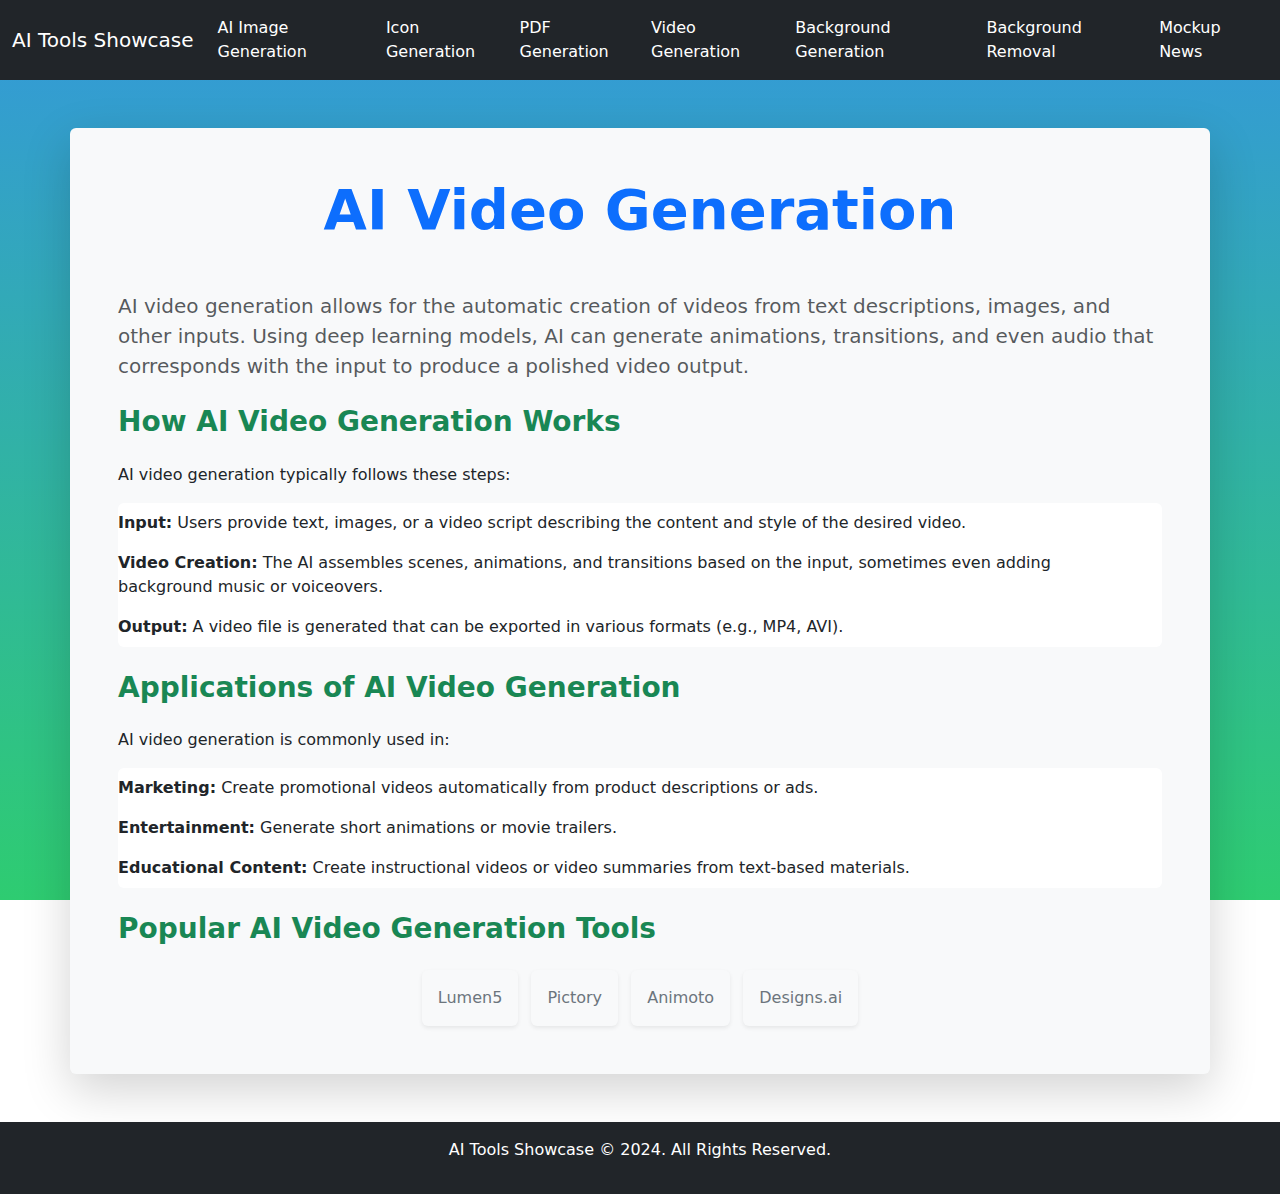
<file: video-gen.html>
<!-- Video Generation: video-gen.html -->
<!DOCTYPE html>
<html lang="en">
<head>
    <meta charset="UTF-8">
    <meta name="viewport" content="width=device-width, initial-scale=1.0">
    <title>Video Generation</title>
    <link href="https://cdn.jsdelivr.net/npm/bootstrap@5.3.0/dist/css/bootstrap.min.css" rel="stylesheet">
    <link rel="stylesheet" href="styles.css">
    <style>
        body {
            background-image: linear-gradient(to bottom, #3498db, #2ecc71);
            background-attachment: fixed;
            background-size: 100% 100%;
        }
        .navbar {
            background-color: #3498db;
        }
        .navbar-brand {
            color: #fff;
        }
        .navbar-brand:hover {
            color: #2ecc71;
        }
        .nav-link {
            color: #fff;
        }
        .nav-link:hover {
            color: #2ecc71;
        }
        .navbar-toggler-icon {
            background-image: url("data:image/svg+xml,%3csvg xmlns='http://www.w3.org/2000/svg' viewBox='0 0 30 30'%3e%3cpath stroke='rgba%28255, 255, 255, 0.55%29' stroke-linecap='round' stroke-miterlimit='10' stroke-width='2' d='M4 7h22M4 15h22M4 23h22'/%3e%3c/svg%3e");
        }
        footer {
            background-color: #3498db;
            color: #fff;
        }
    </style>
</head>
<body>
    <!-- Navbar -->
    <nav class="navbar navbar-expand-lg navbar-dark bg-dark">
        <div class="container-fluid">
            <a class="navbar-brand" href="index.html">AI Tools Showcase</a>
            <button class="navbar-toggler" type="button" data-bs-toggle="collapse" data-bs-target="#navbarNav" aria-controls="navbarNav" aria-expanded="false" aria-label="Toggle navigation">
                <span class="navbar-toggler-icon"></span>
            </button>
            <div class="collapse navbar-collapse" id="navbarNav">
                <ul class="navbar-nav ms-auto">
                    <li class="nav-item">
                        <a class="nav-link" href="image-gen.html">AI Image Generation</a>
                    </li>
                    <li class="nav-item">
                        <a class="nav-link" href="icon-gen.html">Icon Generation</a>
                    </li>
                    <li class="nav-item">
                        <a class="nav-link" href="pdf-gen.html">PDF Generation</a>
                    </li>
                    <li class="nav-item">
                        <a class="nav-link" href="video-gen.html">Video Generation</a>
                    </li>
                    <li class="nav-item">
                        <a class="nav-link" href="bg-gen.html">Background Generation</a>
                    </li>
                    <li class="nav-item">
                        <a class="nav-link" href="bg-removal.html">Background Removal</a>
                    </li>
                    <li class="nav-item">
                        <a class="nav-link" href="news-mockup.html">Mockup News</a>
                    </li>
                </ul>
            </div>
        </div>
    </nav>

   <!-- Content Section -->
<section class="container my-5 p-5 bg-light rounded shadow-lg animated-section">
    <h2 class="text-center text-primary fw-bold display-4 mb-5 fade-in">AI Video Generation</h2>

    <p class="lead text-muted mb-4 slide-up">AI video generation allows for the automatic creation of videos from text descriptions, images, and other inputs. Using deep learning models, AI can generate animations, transitions, and even audio that corresponds with the input to produce a polished video output.</p>

    <h3 class="text-success fw-bold mb-4 zoom-in">How AI Video Generation Works</h3>
    <p class="mb-3 text-dark slide-up">AI video generation typically follows these steps:</p>
    <ul class="list-group mb-4 slide-up">
        <li class="list-group-item border-0 ps-0"><strong>Input:</strong> Users provide text, images, or a video script describing the content and style of the desired video.</li>
        <li class="list-group-item border-0 ps-0"><strong>Video Creation:</strong> The AI assembles scenes, animations, and transitions based on the input, sometimes even adding background music or voiceovers.</li>
        <li class="list-group-item border-0 ps-0"><strong>Output:</strong> A video file is generated that can be exported in various formats (e.g., MP4, AVI).</li>
    </ul>

    <h3 class="text-success fw-bold mb-4 zoom-in">Applications of AI Video Generation</h3>
    <p class="mb-3 text-dark slide-up">AI video generation is commonly used in:</p>
    <ul class="list-group mb-4 slide-up">
        <li class="list-group-item border-0 ps-0"><strong>Marketing:</strong> Create promotional videos automatically from product descriptions or ads.</li>
        <li class="list-group-item border-0 ps-0"><strong>Entertainment:</strong> Generate short animations or movie trailers.</li>
        <li class="list-group-item border-0 ps-0"><strong>Educational Content:</strong> Create instructional videos or video summaries from text-based materials.</li>
    </ul>

    <h3 class="text-success fw-bold mb-4 zoom-in">Popular AI Video Generation Tools</h3>
    <ul class="list-inline mb-0 text-center fade-in">
        <li class="list-inline-item bg-light text-secondary p-3 rounded shadow-sm tool-badge">Lumen5</li>
        <li class="list-inline-item bg-light text-secondary p-3 rounded shadow-sm tool-badge">Pictory</li>
        <li class="list-inline-item bg-light text-secondary p-3 rounded shadow-sm tool-badge">Animoto</li>
        <li class="list-inline-item bg-light text-secondary p-3 rounded shadow-sm tool-badge">Designs.ai</li>
    </ul>
</section>


     <!-- Footer -->
     <footer class="bg-dark text-white text-center py-3">
        <p>AI Tools Showcase &copy; 2024. All Rights Reserved.</p>
    </footer>

    <script src="https://cdn.jsdelivr.net/npm/bootstrap@5.3.0/dist/js/bootstrap.bundle.min.js"></script>
</body>
</html>
</file>
<file: styles.css>
header {
    background-image: linear-gradient(to bottom, #3498db, #2ecc71);
    background-attachment: fixed;
    background-size: 100% 100%;
    position: relative;
}

.overlay {
    position: absolute;
    top: 0;
    left: 0;
    width: 100%;
    height: 100%;
    background-color: rgba(0, 0, 0, 0.5);
}

header .container {
    position: relative;
    z-index: 1;
}

header h1 {
    font-size: 48px;
    text-shadow: 0 0 10px rgba(0, 0, 0, 0.2);
}

header p {
    font-size: 24px;
    text-shadow: 0 0 10px rgba(0, 0, 0, 0.2);
}

header button {
    font-size: 18px;
    padding: 10px 20px;
    border-radius: 5px;
    box-shadow: 0 0 10px rgba(0, 0, 0, 0.2);
}

header button:hover {
    background-color: #2ecc71;
    color: #fff;
}


/* Animation classes */
@keyframes fadeIn {
    0% { opacity: 0; transform: translateY(20px); }
    100% { opacity: 1; transform: translateY(0); }
}

@keyframes slideUp {
    0% { transform: translateY(50px); opacity: 0; }
    100% { transform: translateY(0); opacity: 1; }
}

@keyframes zoomIn {
    0% { transform: scale(0.8); opacity: 0; }
    100% { transform: scale(1); opacity: 1; }
}

/* Apply animations to elements */
.fade-in {
    animation: fadeIn 1s ease-in-out forwards;
}

.slide-up {
    animation: slideUp 0.8s ease-in-out forwards;
}

.zoom-in {
    animation: zoomIn 1s ease-in-out forwards;
}

/* Delay for better staggered animations */
.animated-section .fade-in {
    animation-delay: 0.2s;
}

.animated-section .slide-up {
    animation-delay: 0.4s;
}

.animated-section .zoom-in {
    animation-delay: 0.6s;
}

/* Tool badges hover effect */
.tool-badge {
    transition: transform 0.3s ease, box-shadow 0.3s ease;
}

.tool-badge:hover {
    transform: translateY(-5px) scale(1.1);
    box-shadow: 0 6px 12px rgba(0, 0, 0, 0.1);
}
</file>
